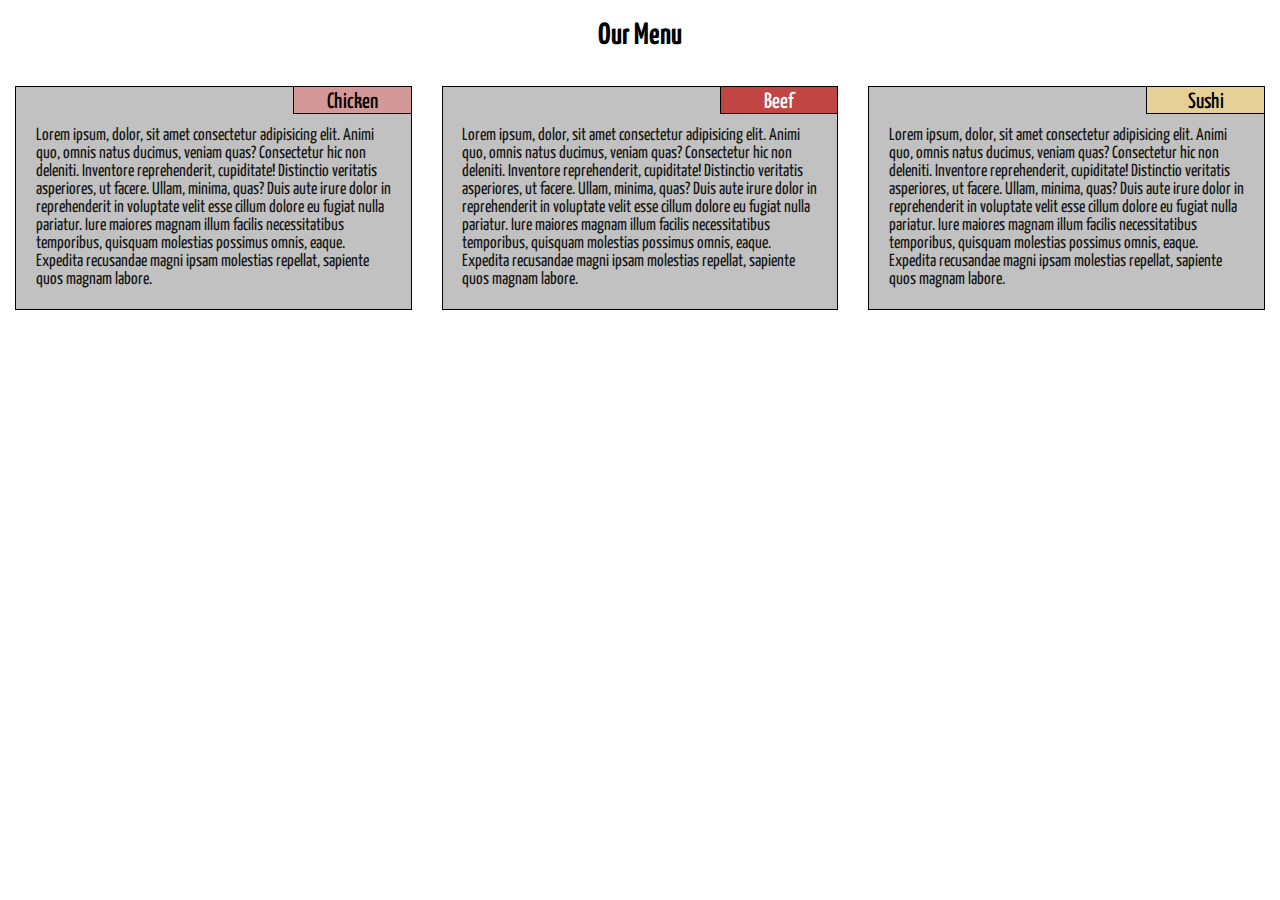
<file: module2-solution/index.html>
<!DOCTYPE html>
<html>
<head>
	<meta charset="utf-8">
	<meta name="viewport" content="width=device-width, initial-scale=1">
	<title>Module 2 Solution: Our Menu</title>
	<link href="https://fonts.googleapis.com/css2?family=Yanone+Kaffeesatz&display=swap" rel="stylesheet">
	<link rel="stylesheet" type="text/css" href="css/style.css">

</head>
<body>
	<div id="header">
		<h1>Our Menu</h1>
	</div>

	<div class="row">

		<div class="col-lg-4 col-md-6 col-sm-12">
			<div class="section">
			<div class="section-title" id="sec-chicken">Chicken</div>
			<p>Lorem ipsum, dolor, sit amet consectetur adipisicing elit. Animi quo, omnis natus ducimus, veniam quas? Consectetur hic non deleniti. Inventore reprehenderit, cupiditate! Distinctio veritatis asperiores, ut facere. Ullam, minima, quas? Duis aute irure dolor in reprehenderit in voluptate velit esse cillum dolore eu fugiat nulla pariatur. Iure maiores magnam illum facilis necessitatibus temporibus, quisquam molestias possimus omnis, eaque. Expedita recusandae magni ipsam molestias repellat, sapiente quos magnam labore.</p>
			</div>
		</div>
  		<div class="col-lg-4 col-md-6 col-sm-12">
  			<div class="section">
  			<div class="section-title" id="sec-beef">Beef</div>
  			<p>Lorem ipsum, dolor, sit amet consectetur adipisicing elit. Animi quo, omnis natus ducimus, veniam quas? Consectetur hic non deleniti. Inventore reprehenderit, cupiditate! Distinctio veritatis asperiores, ut facere. Ullam, minima, quas? Duis aute irure dolor in reprehenderit in voluptate velit esse cillum dolore eu fugiat nulla pariatur. Iure maiores magnam illum facilis necessitatibus temporibus, quisquam molestias possimus omnis, eaque. Expedita recusandae magni ipsam molestias repellat, sapiente quos magnam labore.</p>
  			</div>
  		</div>
  		<div class="col-lg-4 col-md-12 col-sm-12">
  			<div class="section">
  			<div class="section-title" id="sec-sushi">Sushi</div>
  			<p>Lorem ipsum, dolor, sit amet consectetur adipisicing elit. Animi quo, omnis natus ducimus, veniam quas? Consectetur hic non deleniti. Inventore reprehenderit, cupiditate! Distinctio veritatis asperiores, ut facere. Ullam, minima, quas? Duis aute irure dolor in reprehenderit in voluptate velit esse cillum dolore eu fugiat nulla pariatur. Iure maiores magnam illum facilis necessitatibus temporibus, quisquam molestias possimus omnis, eaque. Expedita recusandae magni ipsam molestias repellat, sapiente quos magnam labore.</p>
  			</div>
  		</div>
	</div>

</body>
</html>
</file>
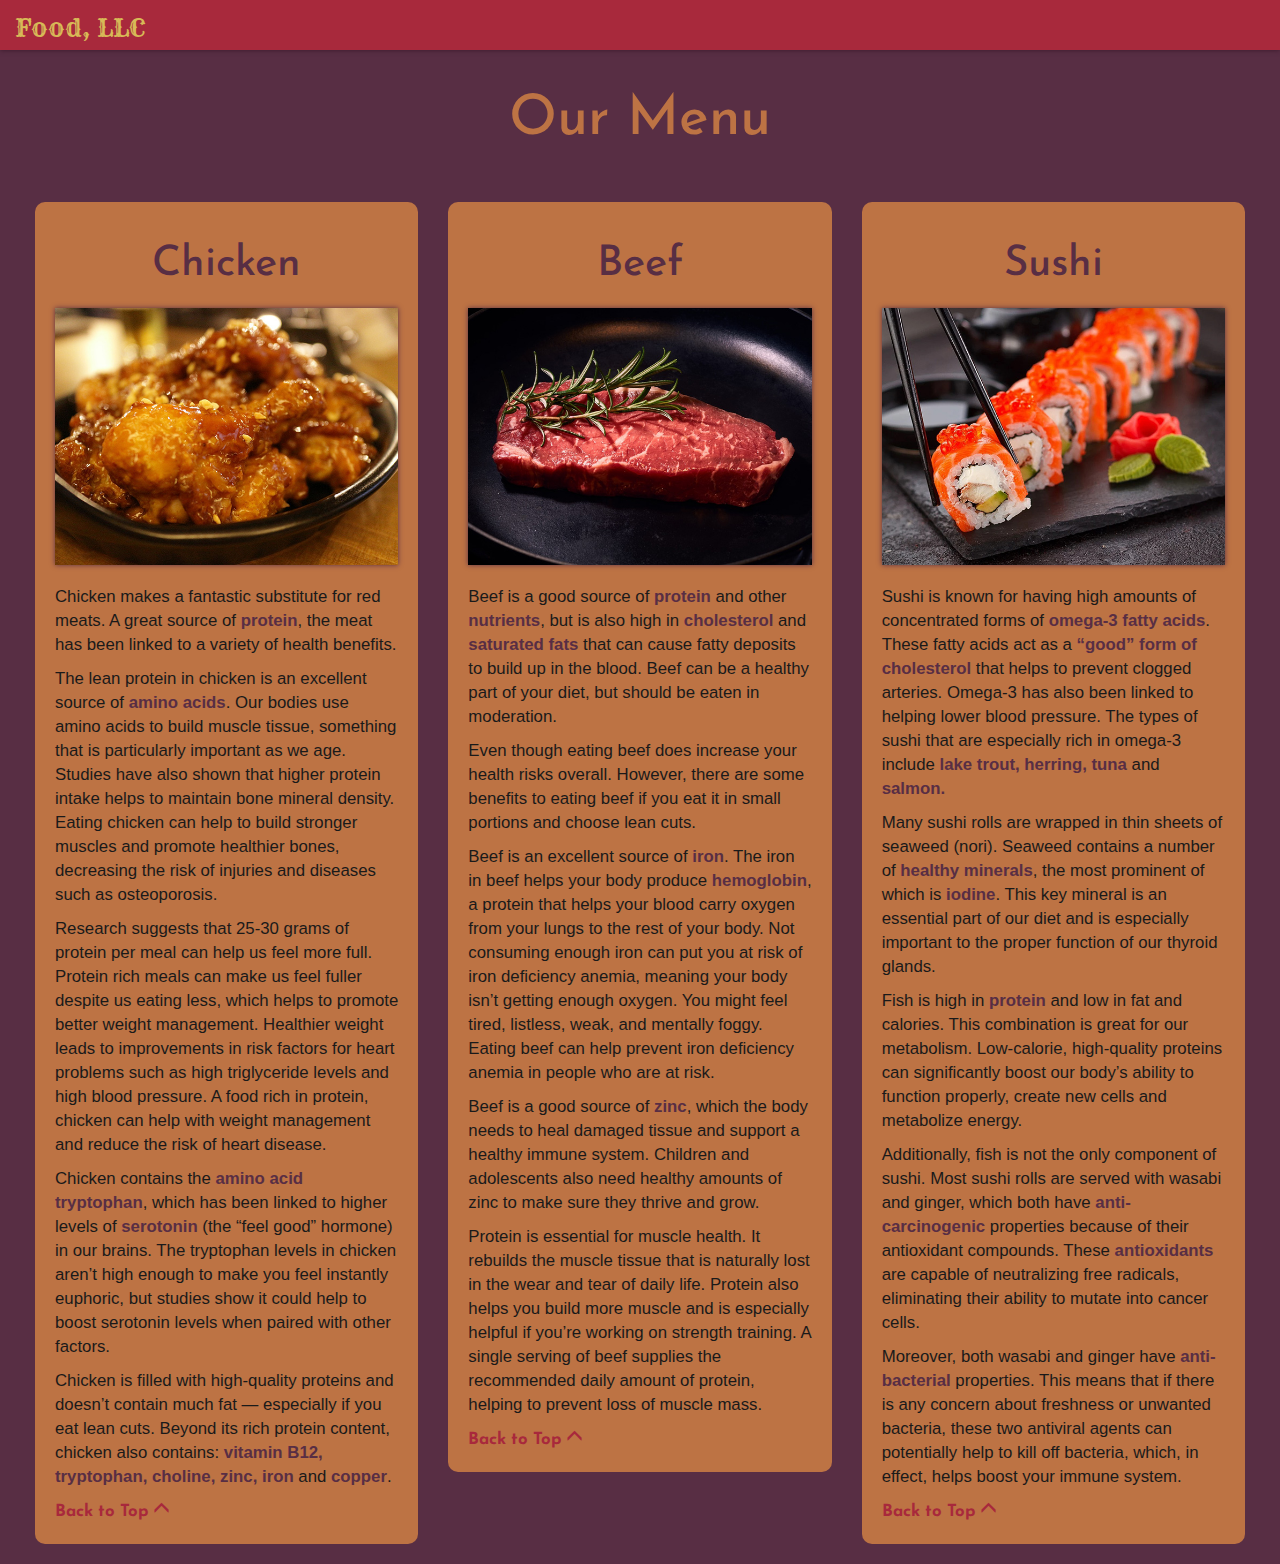
<file: module3-solution/index.html>
<!doctype html>
<html lang="en">
  <head>
    <meta charset="utf-8">
    <meta http-equiv="X-UA-Compatible" content="IE=edge">
    <meta name="viewport" content="width=device-width, initial-scale=1">
    <title>Module 3 Solution: Food, LLC</title>
    <link rel="stylesheet" href="css/bootstrap.min.css">
    <link rel="stylesheet" href="css/styles.css">
    <link href="https://fonts.googleapis.com/css2?family=Rye&display=swap" rel="stylesheet">
    <link href="https://fonts.googleapis.com/css2?family=Josefin+Sans&display=swap" rel="stylesheet">

  </head>
<body>

  <header>

      <nav id="header-nav" class="navbar navbar-default">
        <div class="container-fluid">
            <div class="navbar-header">
              <a class="navbar-brand" href="index.html"><h1>Food, LLC</h1></a>
              
              <button type="button" class="navbar-toggle collapsed visible-xs" data-toggle="collapse" data-target="#collapsed-nav" aria-expanded="false">
              <span class="sr-only">Toggle navigation</span>
              <span class="icon-bar"></span>
              <span class="icon-bar"></span>
              <span class="icon-bar"></span>
              </button>
            </div>
        </div><!--end of header bar-->

        <div id="collapsed-nav" class="collapse navbar-collapse">
              <ul class="nav navbar-nav navbar-right">
                <li class="visible-xs active">
                   <a href="#chicken">🍗 Chicken</a>
                </li>
                <li class="visible-xs active">
                   <a href="#beef"><br class="hidden-xs">🥩 Beef</a>
                </li>
                <li class="visible-xs active">
                   <a href="#sushi"><br class="hidden-xs">🍣 Sushi</a>
                </li>
              </ul>
        </div><!--end of collapsed nav-->

      </nav>
  </header>

<div id="main" class="container-fluid">

  <h1 id="heading" class="text-center">Our Menu</h1>

  <section id="sections" class="row">
      <div class="col-md-4 col-sm-6 col-xs-12">
        <div id="chicken">
        <h3 class="text-center">Chicken</h3>
        <img src="images/chicken.jpg" alt="chicken" />
        <p>Chicken makes a fantastic substitute for red meats. A great source of <b>protein</b>, the meat has been linked to a variety of health benefits.</p>
        <p>The lean protein in chicken is an excellent source of <b>amino acids</b>. Our bodies use amino acids to build muscle tissue, something that is particularly important as we age. Studies have also shown that higher protein intake helps to maintain bone mineral density. Eating chicken can help to build stronger muscles and promote healthier bones, decreasing the risk of injuries and diseases such as osteoporosis.</p>
        <p>Research suggests that 25-30 grams of protein per meal can help us feel more full. Protein rich meals can make us feel fuller despite us eating less, which helps to promote better weight management. Healthier weight leads to improvements in risk factors for heart problems such as high triglyceride levels and high blood pressure. A food rich in protein, chicken can help with weight management and reduce the risk of heart disease.</p>
        <p>Chicken contains the <b>amino acid tryptophan</b>, which has been linked to higher levels of <b>serotonin</b> (the “feel good” hormone) in our brains. The tryptophan levels in chicken aren’t high enough to make you feel instantly euphoric, but studies show it could help to boost serotonin levels when paired with other factors.</p>
        <p>Chicken is filled with high-quality proteins and doesn’t contain much fat — especially if you eat lean cuts. Beyond its rich protein content, chicken also contains: <b>vitamin B12, tryptophan, choline, zinc, iron</b> and <b>copper</b>.
        </p>
        <a href="#heading">Back to Top <span class="glyphicon glyphicon-menu-up" aria-hidden="true"></span></a>
        </div>
      </div>
      <div class="col-md-4 col-sm-6 col-xs-12">
        <div id="beef">
        <h3 class="text-center">Beef</h3>
        <img src="images/beef.jpg" alt="beef" />
        <p>Beef is a good source of <b>protein</b> and other <b>nutrients</b>, but is also high in <b>cholesterol</b> and <b>saturated fats</b> that can cause fatty deposits to build up in the blood. Beef can be a healthy part of your diet, but should be eaten in moderation.</p>
        <p>Even though eating beef does increase your health risks overall. However, there are some benefits to eating beef if you eat it in small portions and choose lean cuts.</p>
        <p>Beef is an excellent source of <b>iron</b>. The iron in beef helps your body produce <b>hemoglobin</b>, a protein that helps your blood carry oxygen from your lungs to the rest of your body. Not consuming enough iron can put you at risk of iron deficiency anemia, meaning your body isn’t getting enough oxygen. You might feel tired, listless, weak, and mentally foggy. Eating beef can help prevent iron deficiency anemia in people who are at risk.</p>
        <p>Beef is a good source of <b>zinc</b>, which the body needs to heal damaged tissue and support a healthy immune system. Children and adolescents also need healthy amounts of zinc to make sure they thrive and grow.</p>
        <p>Protein is essential for muscle health. It rebuilds the muscle tissue that is naturally lost in the wear and tear of daily life. Protein also helps you build more muscle and is especially helpful if you’re working on strength training.
        A single serving of beef supplies the recommended daily amount of protein, helping to prevent loss of muscle mass.
        </p>
        <a href="#heading">Back to Top <span class="glyphicon glyphicon-menu-up" aria-hidden="true"></span></a>
        </div>
      </div>
      <div class="col-md-4 col-sm-12 col-xs-12">
        <div id="sushi">
        <h3 class="text-center">Sushi</h3>
        <img src="images/sushi.jpg" alt="sushi" /> 
        <p>Sushi is known for having high amounts of concentrated forms of <b>omega-3 fatty acids</b>. These fatty acids act as a <b>“good” form of cholesterol</b> that helps to prevent clogged arteries. Omega-3 has also been linked to helping lower blood pressure. The types of sushi that are especially rich in omega-3 include <b>lake trout, herring, tuna</b> and <b>salmon.</b></p>
        <p>Many sushi rolls are wrapped in thin sheets of seaweed (nori). Seaweed contains a number of <b>healthy minerals</b>, the most prominent of which is <b>iodine</b>. This key mineral is an essential part of our diet and is especially important to the proper function of our thyroid glands.</p>
        <p>Fish is high in <b>protein</b> and low in fat and calories. This combination is great for our metabolism. Low-calorie, high-quality proteins can significantly boost our body’s ability to function properly, create new cells and metabolize energy.</p>
        <p>Additionally, fish is not the only component of sushi. Most sushi rolls are served with wasabi and ginger, which both have <b>anti-carcinogenic</b> properties because of their antioxidant compounds. These <b>antioxidants</b> are capable of neutralizing free radicals, eliminating their ability to mutate into cancer cells.</p>
        <p>Moreover, both wasabi and ginger have <b>anti-bacterial</b> properties. This means that if there is any concern about freshness or unwanted bacteria, these two antiviral agents can potentially help to kill off bacteria, which, in effect, helps boost your immune system.</p> 
        <a href="#heading">Back to Top <span class="glyphicon glyphicon-menu-up" aria-hidden="true"></span></a>
        </div>
      </div>
    </section><!--end of sections-->

</div> <!--end of main-->


  <!-- jQuery (Bootstrap JS plugins depend on it) -->
  <script src="js/jquery-2.1.4.min.js"></script>
  <script src="js/bootstrap.min.js"></script>
  <script src="js/script.js"></script>
</body>
</html>
</file>
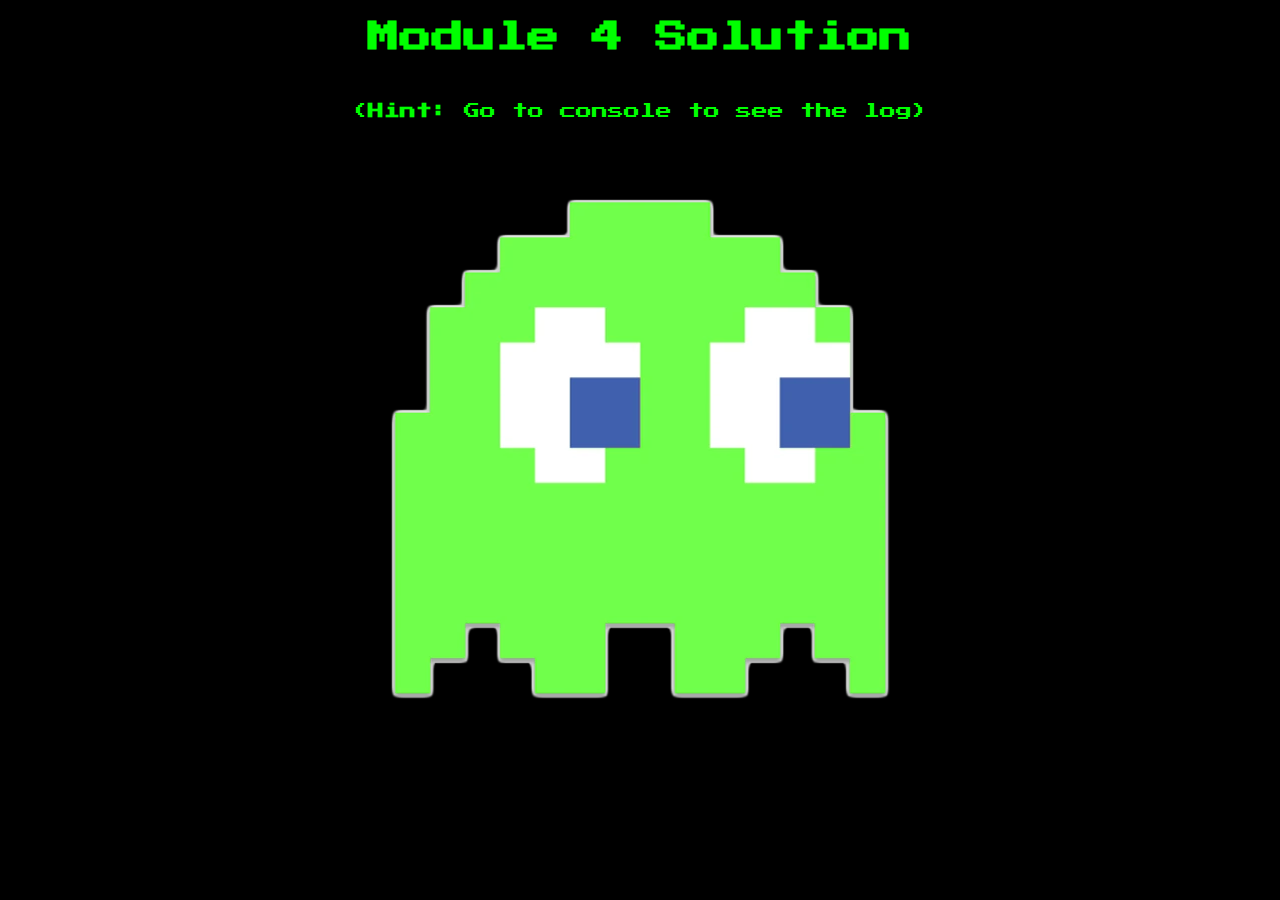
<file: module4-solution/index.html>
<!DOCTYPE html>
<html>
<head>
  <meta charset="utf-8">
  <title>Module 4 Solution</title>
  <link rel="stylesheet" href="style.css">
  <link href="https://fonts.googleapis.com/css2?family=Press+Start+2P&display=swap" rel="stylesheet">

  <script src="SpeakHello.js"></script>
  <script src="SpeakGoodBye.js"></script>
  <script src="script.js"></script>
</head>
<body>
  <h1>Module 4 Solution</h1>
  <p>(<b>Hint:</b> Go to console to see the log) </p>
  <div class="image"><img src="pacmanghost.png" alt="Green Pacman Ghost" /></div>
</body>
</html>
</file>
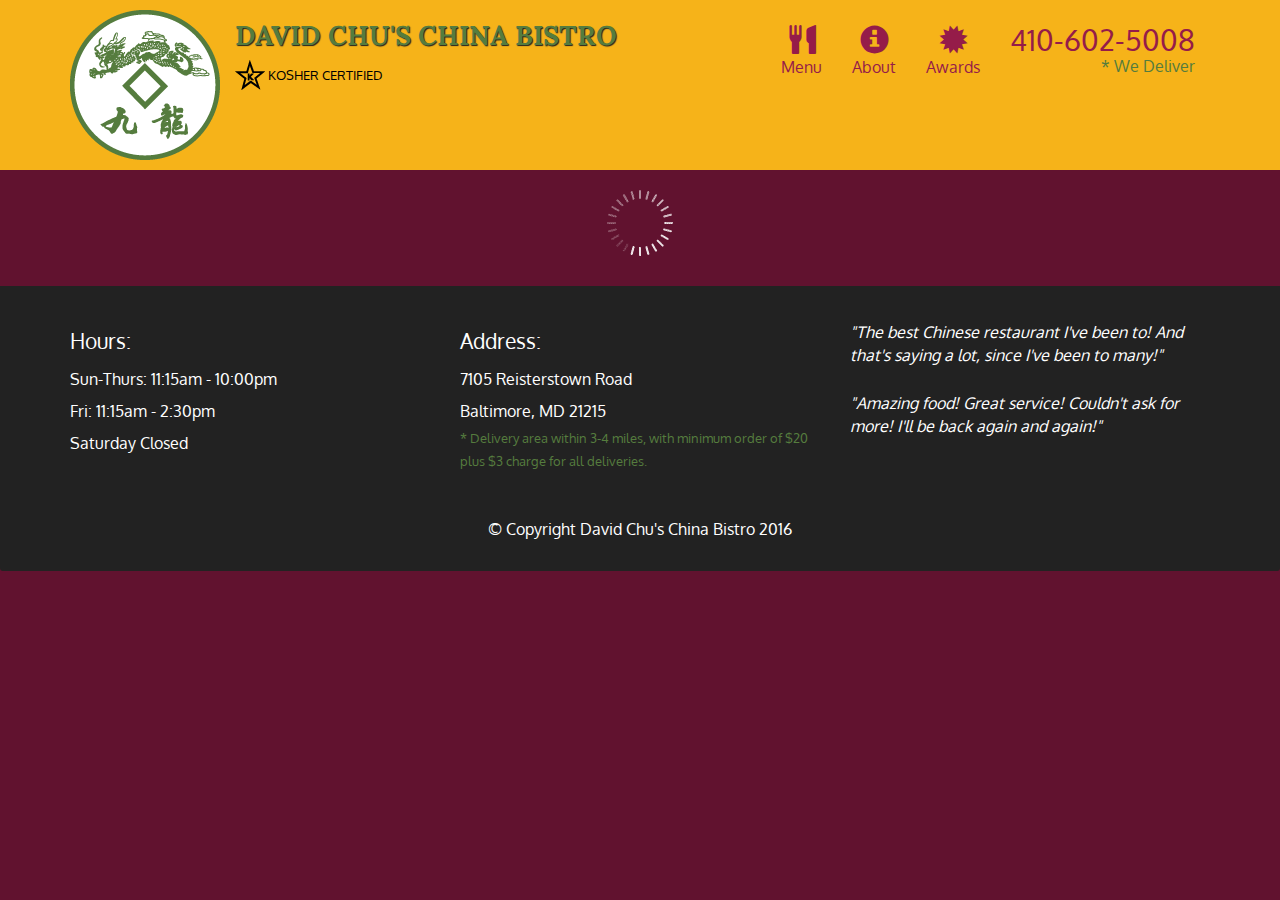
<file: module5-solution/index.html>
<!doctype html>
<html lang="en">
  <head>
    <meta charset="utf-8">
    <meta http-equiv="X-UA-Compatible" content="IE=edge">
    <meta name="viewport" content="width=device-width, initial-scale=1">
    <title>David Chu's China Bistro</title>
    <link rel="stylesheet" href="css/bootstrap.min.css">
    <link rel="stylesheet" href="css/styles.css">
    <link href='https://fonts.googleapis.com/css?family=Oxygen:400,300,700' rel='stylesheet' type='text/css'>
    <link href='https://fonts.googleapis.com/css?family=Lora' rel='stylesheet' type='text/css'>
  </head>
<body>
  <header>
    <nav id="header-nav" class="navbar navbar-default">
      <div class="container">
        <div class="navbar-header">
          <a href="index.html" class="pull-left visible-md visible-lg">
            <div id="logo-img" alt="Logo image"></div>
          </a>

          <div class="navbar-brand">
            <a href="index.html"><h1>David Chu's China Bistro</h1></a>
            <p>
              <img src="images/star-k-logo.png" alt="Kosher certification">
              <span>Kosher Certified</span>
            </p>
          </div>

          <button id="navbarToggle" type="button" class="navbar-toggle collapsed" data-toggle="collapse" data-target="#collapsable-nav" aria-expanded="false">
            <span class="sr-only">Toggle navigation</span>
            <span class="icon-bar"></span>
            <span class="icon-bar"></span>
            <span class="icon-bar"></span>
          </button>
        </div>
        
        <div id="collapsable-nav" class="collapse navbar-collapse">
           <ul id="nav-list" class="nav navbar-nav navbar-right">
            <li id="navHomeButton" class="visible-xs active">
              <a href="index.html">
                <span class="glyphicon glyphicon-home"></span> Home</a>
            </li>
            <li id="navMenuButton">
              <a href="#" onclick="$dc.loadMenuCategories();">
                <span class="glyphicon glyphicon-cutlery"></span><br class="hidden-xs"> Menu</a>
            </li>
            <li>
              <a href="#">
                <span class="glyphicon glyphicon-info-sign"></span><br class="hidden-xs"> About</a>
            </li>
            <li>
              <a href="#">
                <span class="glyphicon glyphicon-certificate"></span><br class="hidden-xs"> Awards</a>
            </li>
            <li id="phone" class="hidden-xs">
              <a href="tel:410-602-5008">
                <span>410-602-5008</span></a><div>* We Deliver</div>
            </li>
          </ul><!-- #nav-list -->
        </div><!-- .collapse .navbar-collapse -->
      </div><!-- .container -->
    </nav><!-- #header-nav -->
  </header>

  <div id="call-btn" class="visible-xs">
    <a class="btn" href="tel:410-602-5008">
    <span class="glyphicon glyphicon-earphone"></span>
    410-602-5008
    </a>
  </div>
  <div id="xs-deliver" class="text-center visible-xs">* We Deliver</div>

  <div id="main-content" class="container"></div>

  <footer class="panel-footer">
    <div class="container">
      <div class="row">
        <section id="hours" class="col-sm-4">
          <span>Hours:</span><br>
          Sun-Thurs: 11:15am - 10:00pm<br>
          Fri: 11:15am - 2:30pm<br>
          Saturday Closed
          <hr class="visible-xs">
        </section>
        <section id="address" class="col-sm-4">
          <span>Address:</span><br>
          7105 Reisterstown Road<br>
          Baltimore, MD 21215
          <p>* Delivery area within 3-4 miles, with minimum order of $20 plus $3 charge for all deliveries.</p>
          <hr class="visible-xs">
        </section>
        <section id="testimonials" class="col-sm-4">
          <p>"The best Chinese restaurant I've been to! And that's saying a lot, since I've been to many!"</p>
          <p>"Amazing food! Great service! Couldn't ask for more! I'll be back again and again!"</p>
        </section>
      </div>
      <div class="text-center">&copy; Copyright David Chu's China Bistro 2016</div>
    </div>
  </footer>

  <!-- jQuery (Bootstrap JS plugins depend on it) -->
  <script src="js/jquery-2.1.4.min.js"></script>
  <script src="js/bootstrap.min.js"></script>
  <script src="js/ajax-utils.js"></script>
  <script src="js/script.js"></script>
</body>
</html>
</file>
<file: module2-solution/css/style.css>
* {
	box-sizing: border-box;
	margin: 0px;
	padding: 0px;
}

body {
	font-family: 'Yanone Kaffeesatz', sans-serif;
  font-size: 110%;
}


h1 {
	font-size: 175%;
	margin: 20px 0 20px 0;
}

#header {
	text-align: center;
}

.row {
	width: 100%;
	background-color: #D0EEF0;
}

.section {
	position: relative;
	background-color: #c1c1c1;
	border: 1px solid;
	margin: 15px;
}

.section-title {
	position: absolute;
	right:-1px;
	top: -1px;
	width: 30%;
	background-color: #D0F0E5;
	border: #000000 solid 1px;
	font-weight: 500;
	font-size: 125%;
	text-align: center;
  padding-top: 5px;

}
#sec-chicken {
	background-color: #d59898;
}

#sec-beef {
	background-color: #c14543;
	color: #ffffff;
}

#sec-sushi {
	background-color: #e5d198;
}


p {
  width: 90%;
  margin-right: auto;
  margin-left: auto;
  margin-top: 40px;
  margin-bottom: 20px;
  color: #171717;
}

/********** DESKTOP **********/
@media (min-width: 992px) {
  .col-lg-1, .col-lg-2, .col-lg-3, .col-lg-4, .col-lg-5, .col-lg-6, .col-lg-7, .col-lg-8, .col-lg-9, .col-lg-10, .col-lg-11, .col-lg-12 {
    float: left;
    
  }
  .col-lg-1 {
    width: 8.33%;
  }
  .col-lg-2 {
    width: 16.66%;
  }
  .col-lg-3 {
    width: 25%;
  }
  .col-lg-4 {
    width: 33.33%;
  }
  .col-lg-5 {
    width: 41.66%;
  }
  .col-lg-6 {
    width: 50%;
  }
  .col-lg-7 {
    width: 58.33%;
  }
  .col-lg-8 {
    width: 66.66%;
  }
  .col-lg-9 {
    width: 74.99%;
  }
  .col-lg-10 {
    width: 83.33%;
  }
  .col-lg-11 {
    width: 91.66%;
  }
  .col-lg-12 {
    width: 100%;
  }
}

/********** TABLET **********/
@media (min-width: 768px) and (max-width: 991px) {
  .col-md-1, .col-md-2, .col-md-3, .col-md-4, .col-md-5, .col-md-6, .col-md-7, .col-md-8, .col-md-9, .col-md-10, .col-md-11, .col-md-12 {
    float: left;

  }
  .col-md-1 {
    width: 8.33%;
  }
  .col-md-2 {
    width: 16.66%;
  }
  .col-md-3 {
    width: 25%;
  }
  .col-md-4 {
    width: 33.33%;
  }
  .col-md-5 {
    width: 41.66%;
  }
  .col-md-6 {
    width: 50%;
  }
  .col-md-7 {
    width: 58.33%;
  }
  .col-md-8 {
    width: 66.66%;
  }
  .col-md-9 {
    width: 74.99%;
  }
  .col-md-10 {
    width: 83.33%;
  }
  .col-md-11 {
    width: 91.66%;
  }
  .col-md-12 {
    width: 100%;
  }

}

/********** MOBILE **********/
@media (max-width: 767px) {
  .col-sm-1, .col-sm-2, .col-sm-3, .col-sm-4, .col-sm-5, .col-sm-6, .col-sm-7, .col-sm-8, .col-sm-9, .col-sm-10, .col-sm-11, .col-sm-12 {
    float: left;

  }
  .col-sm-1 {
    width: 8.33%;
  }
  .col-sm-2 {
    width: 16.66%;
  }
  .col-sm-3 {
    width: 25%;
  }
  .col-sm-4 {
    width: 33.33%;
  }
  .col-sm-5 {
    width: 41.66%;
  }
  .col-sm-6 {
    width: 50%;
  }
  .col-sm-7 {
    width: 58.33%;
  }
  .col-sm-8 {
    width: 66.66%;
  }
  .col-sm-9 {
    width: 74.99%;
  }
  .col-sm-10 {
    width: 83.33%;
  }
  .col-sm-11 {
    width: 91.66%;
  }
  .col-sm-12 {
    width: 100%;
  }
}
</file>
<file: module3-solution/css/styles.css>
/********ELEMENT STYLING********/

* {
  box-sizing: border-box;
  margin: 0px;
  padding: 0px;
}

body {
    background-color: #582e44;
}

h1 {
  font-size: 4em;
  font-family: 'Josefin Sans', sans-serif;
  color: #bd7344;
}

h3 {
  font-size: 2.5em;
  font-family: 'Josefin Sans', sans-serif;
  color: #582e44;
}

/********NAVBAR STYLING********/

.navbar {
  background-color: #a8293c;
  border: 0;
  box-shadow: 0 0 5px #381829;
  border-radius: 0;
}

.navbar-header h1 {
  font-size: 1.4em;
  margin-top: 0px;
  font-family: 'Rye', cursive;
  color: #d7b957;
}

.navbar-default .navbar-toggle {
  border-color: #d7b957;
}

.navbar-default .navbar-toggle:hover {
  background-color: rgba(215, 185, 67, 0.3);
}

.navbar-default .navbar-toggle:active, .navbar-default .navbar-toggle:focus {
  background-color: rgba(88, 46, 68, 0.3);
}

.navbar-default .navbar-toggle .icon-bar {
  background-color: #d7b957;
}

#collapsed-nav {
   overflow: hidden;
   border: 0;
}

.navbar-default .navbar-nav > .active > a,
.navbar-default .navbar-nav > .active > a:hover,
.navbar-default .navbar-nav > .active > a:focus {
  background-color: #d7b957;
  margin-top: -8px;
  margin-bottom: -8px;
  padding: 20px;
  border-top: 1.5px solid #a8293c;
  overflow: hidden;
}

.nav li a {
  font-size: 1.3em;
  font-family: 'Josefin Sans', sans-serif;
  text-align: center;
  overflow: hidden;
}


/************BASE STYLING********/

#sections {
  padding: 20px;
}

#chicken, #beef, #sushi {
  background-color: #bd7344;
  padding: 20px;
  font-size: 1.2em;
  color: #1A1A1A;
  width: 100%;
  border-radius: 10px;
  margin: 20px auto 0;
  position: relative;
}

#chicken img, #beef img, #sushi img {
  width: 100%;
  box-shadow: 0 0 5px #582e44;
  margin: 10px 0 20px;
}

#chicken a, #beef a, #sushi a {
  font-family: 'Josefin Sans', sans-serif;
  color: #a8293c;
  font-weight: bold;
}

#chicken b, #beef b, #sushi b {
  color: #582e44;
}


/*************DESKTOP************/
@media (min-width: 768px) and (max-width: 991.98px) {

}

/*************TABLET*************/
@media (min-width: 576px) and (max-width: 767.98px) {
  #sections {
  padding: 0;
}
#chicken, #beef, #sushi {
  margin: 20px 0;
}

}

/*************MOBILE*************/
@media (max-width: 575.98px) {

#sections {
  padding: 5px;
}

#chicken, #beef, #sushi {
  margin: 20px 0;
}
}
</file>
<file: module4-solution/style.css>
body {
	background-color: #000;
}

h1 {
	font-family: 'Press Start 2P', cursive;
	color: #00ff00;
	text-align: center;
	margin-bottom: 50px;
}

p {
	font-family: 'Press Start 2P', cursive;
	color: #00ff00;
	text-align: center;
}

.image {
	margin-top: 80px;
	display: flex;
	justify-content: center;
	width: 100%;
	height: 500px;
}
</file>
<file: module5-solution/css/styles.css>
body {
  font-size: 16px;
  color: #fff;
  background-color: #61122f;
  font-family: 'Oxygen', sans-serif;
}

/** HEADER **/
#header-nav {
  background-color: #f6b319;
  border-radius: 0;
  border: 0;
}

#logo-img {
  background: url('../images/restaurant-logo_large.png') no-repeat;
  width: 150px;
  height: 150px;
  margin: 10px 15px 10px 0;
}

.navbar-brand {
  padding-top: 25px;
}
.navbar-brand h1 { /* Restaurant name */
  font-family: 'Lora', serif;
  color: #557c3e;
  font-size: 1.5em;
  text-transform: uppercase;
  font-weight: bold;
  text-shadow: 1px 1px 1px #222;
  margin-top: 0;
  margin-bottom: 0;
  line-height: .75;
}
.navbar-brand a:hover, .navbar-brand a:focus {
  text-decoration: none;
}
.navbar-brand p { /* Kosher cert */
  color: #000;
  text-transform: uppercase;
  font-size: .7em;
  margin-top: 15px;
}
.navbar-brand p span { /* Star-K */
  vertical-align: middle;
}

#nav-list {
  margin-top: 10px;
}
#nav-list a {
  color: #951C49;
  text-align: center;
}
#nav-list a:hover {
  background: #E7E7E7;
}
#nav-list a span {
  font-size: 1.8em;
}

#phone {
  margin-top: 5px;
}
#phone a { /* Phone number */
  text-align: right;
  padding-bottom: 0;
}
#phone div { /* We Deliver */
  color: #557c3e;
  text-align: right;
  padding-right: 15px;
}

.navbar-header button.navbar-toggle, .navbar-header .icon-bar {
  border: 1px solid #61122f;
}
.navbar-header button.navbar-toggle {
  clear: both;
  margin-top: -30px;
}
/* END HEADER */

/* FOOTER */
.panel-footer {
  margin-top: 30px;
  padding-top: 35px;
  padding-bottom: 30px;
  background-color: #222;
  border-top: 0;
}
.panel-footer div.row {
  margin-bottom: 35px;
}
#hours, #address {
  line-height: 2;
}
#hours > span, #address > span {
  font-size: 1.3em;
}
#address p {
  color: #557c3e;
  font-size: .8em;
  line-height: 1.8;
}
#testimonials {
  font-style: italic;
}
#testimonials p:nth-child(2) {
  margin-top: 25px;
}
/* END FOOTER */



/* HOME PAGE */
.container .jumbotron {
  box-shadow: 0 0 50px #3F0C1F;
  border: 2px solid #3F0C1F;
}

#menu-tile, #specials-tile, #map-tile {
  height: 250px;
  width: 100%;
  margin-bottom: 15px;
  position: relative;
  border: 2px solid #3F0C1F;
  overflow: hidden;
}
#menu-tile:hover, #specials-tile:hover, #map-tile:hover {
  box-shadow: 0 1px 5px 1px #cccccc;
}
#menu-tile {
  background: url('../images/menu-tile.jpg') no-repeat;
  background-position: center;
}
#specials-tile {
  background: url('../images/specials-tile.jpg') no-repeat;
  background-position: center;
}
#menu-tile span, #specials-tile span, #map-tile span {
  position: absolute;
  bottom: 0;
  right: 0;
  width: 100%;
  text-align: center;
  font-size: 1.6em;
  text-transform: uppercase;
  background-color: #000;
  color: #fff;
  opacity: .8;
}
/* END HOME PAGE */

/* MENU CATEGORIES PAGE */
.category-tile { 
  position: relative;
  border: 2px solid #3F0C1F;
  overflow: hidden;
  width: 200px;
  height: 200px;
  margin: 0 auto 15px;
}
.category-tile span {
  position: absolute;
  bottom: 0;
  right: 0;
  width: 100%;
  text-align: center;
  font-size: 1.2em;
  text-transform: uppercase;
  background-color: #000;
  color: #fff;
  opacity: .8;
}
.category-tile:hover {
  box-shadow: 0 1px 5px 1px #cccccc;
}

#menu-categories-title + div {
  margin-bottom: 50px;
}
/* END MENU CATEGORIES PAGE */

/* SINGLE CATEGORY PAGE */
.menu-item-tile {
  margin-bottom: 25px;
}
.menu-item-tile hr {
  width: 80%;
}
.menu-item-tile .menu-item-price {
  font-size: 1.1em;
  text-align: right;
  margin-top: -15px;
  margin-right: -15px;
}
.menu-item-tile .menu-item-price span {
  font-size: .6em;
}
.menu-item-photo {
  position: relative;
  border: 2px solid #3F0C1F; 
  overflow: hidden;
  padding: 0;
  margin-right: -15px;
  margin-left: auto;
  margin-bottom: 20px;
  max-width: 250px;
}
.menu-item-photo div {
  position: absolute;
  bottom: 0;
  right: 0;
  width: 80px;
  background-color: #557c3e;
  text-align: center;
}
.menu-item-description {
  padding-right: 30px;
}
h3.menu-item-title {
  margin: 0 0 10px;
}
.menu-item-details {
  font-size: .9em;
  font-style: italic;
}
/* END SINGLE CATEGORY PAGE */


/********** Large devices only **********/
@media (min-width: 1200px) {
  .container .jumbotron {
    background: url('../images/jumbotron_1200.jpg') no-repeat;
    height: 675px;
  }
}

/********** Medium devices only **********/
@media (min-width: 992px) and (max-width: 1199px) {
  /* Header */
  #logo-img {
    background: url('../images/restaurant-logo_medium.png') no-repeat;
    width: 100px;
    height: 100px;
    margin: 5px 5px 5px 0;
  }
  /* End Header */

  /* Home Page */
  .container .jumbotron {
    background: url('../images/jumbotron_992.jpg') no-repeat;
    height: 558px;
  }
  /* End Home Page */
}

/********** Small devices only **********/
@media (min-width: 768px) and (max-width: 991px) {
  /* Home Page */
  .container .jumbotron {
    background: url('../images/jumbotron_768.jpg') no-repeat;
    height: 432px;
  }
  /* End Home Page */
}

/********** Extra small devices only **********/
@media (max-width: 767px) {
  /* Header */
  .navbar-brand {
    padding-top: 10px;
    height: 80px;
  }
  .navbar-brand h1 { /* Restaurant name */
    padding-top: 10px;
    font-size: 5vw; /* 1vw = 1% of viewport width */
  }
  .navbar-brand p { /* Kosher cert */
    font-size: .6em;
    margin-top: 12px;
  }
  .navbar-brand p img { /* Star-K */
    height: 20px;
  }

  #collapsable-nav a { /* Collapsed nav menu text */
    font-size: 1.2em;
  }
  #collapsable-nav a span { /* Collapsed nav menu glyph */
    font-size: 1em;
    margin-right: 5px;
  }

  #call-btn > a {
    font-size: 1.5em;
    display: block;
    margin: 0 20px;
    padding: 10px;
    border: 2px solid #fff;
    background-color: #f6b319;
    color: #951c49;
  }
  #xs-deliver {
    margin-top: 5px;
    font-size: .7em;
    letter-spacing: .1em;
    text-transform: uppercase;
  }
  /* End Header */

  /* Footer */
  .panel-footer section {
    margin-bottom: 30px;
    text-align: center;
  }
  .panel-footer section:nth-child(3) {
    margin-bottom: 0; /* margin already exists on the whole row */
  }
  .panel-footer section hr {
    width: 50%;
  }
  /* End Footer */

  /* Home Page */
  .container .jumbotron {
    margin-top: 30px;
    padding: 0;
  }
  #menu-tile, #specials-tile {
    width: 360px;
    margin: 0 auto 15px;
  }

  .menu-item-photo {
    margin-right: auto;
  }
  .menu-item-tile .menu-item-price {
    text-align: center;
  }
  .menu-item-description {
    text-align: center;;
  }
}


/********** Super extra small devices Only :-) (e.g., iPhone 4) **********/
@media (max-width: 479px) {
  /* Header */
  .navbar-brand h1 { /* Restaurant name */
    padding-top: 5px;
    font-size: 6vw;
  }
  /* End Header */
  
  /* Home page */
  #menu-tile, #specials-tile {
    width: 280px;
    margin: 0 auto 15px;
  }

  .col-xxs-12 {
    position: relative;
    min-height: 1px;
    padding-right: 15px;
    padding-left: 15px;
    float: left;
    width: 100%;
  }
}
</file>
